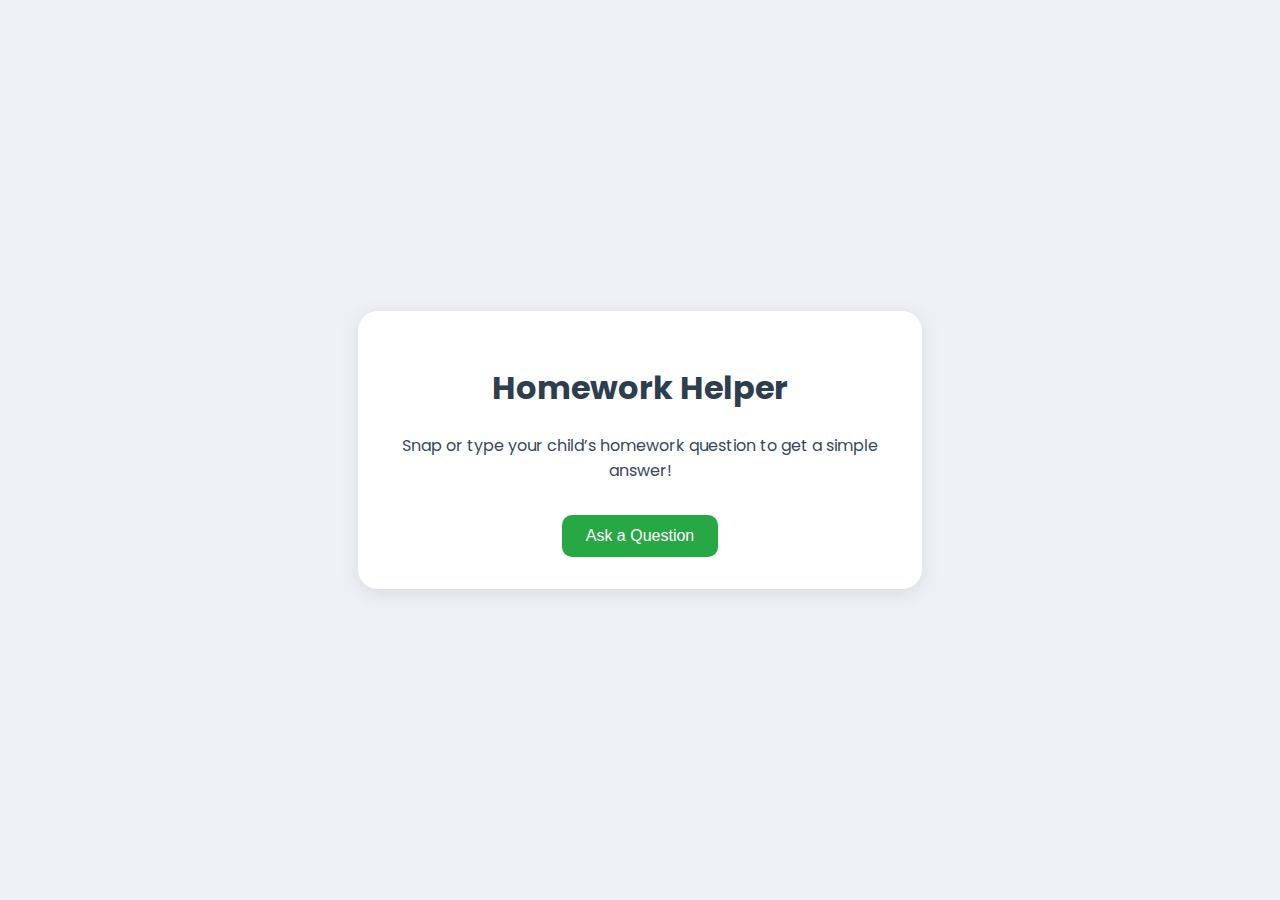
<file: index.html>
<!DOCTYPE html>
<html lang="en">
<head>
  <meta charset="UTF-8">
  <meta name="viewport" content="width=device-width, initial-scale=1.0">
  <title>Homework Helper</title>
  <link rel="stylesheet" href="style.css">
</head>
<body>
  <div class="container">
    <h1>Homework Helper</h1>
    <p>Snap or type your child’s homework question to get a simple answer!</p>
    <button onclick="location.href='question.html'">Ask a Question</button>
  </div>
</body>
</html>
</file>
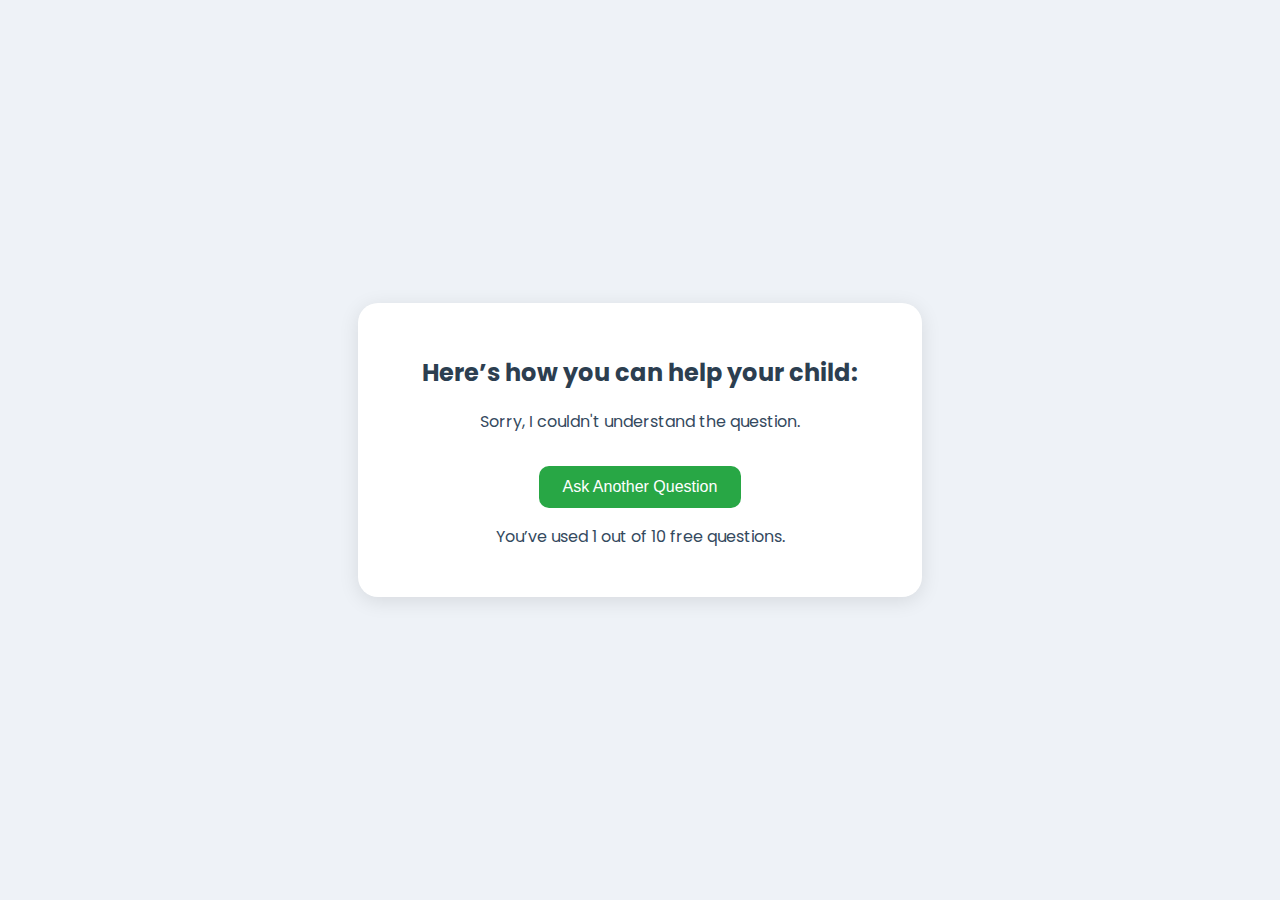
<file: answer.html>
<!DOCTYPE html>
<html lang="en">
<head>
  <meta charset="UTF-8">
  <meta name="viewport" content="width=device-width, initial-scale=1.0">
  <title>Answer</title>
  <link rel="stylesheet" href="style.css">
</head>
<body>
  <div class="container">
    <h2>Here’s how you can help your child:</h2>
    <p id="responseText">Loading...</p>
    <button onclick="location.href='question.html'">Ask Another Question</button>
  </div>

  <script>
    const question = localStorage.getItem('userQuestion') || "";

    let response = "Sorry, I couldn't understand the question.";

    if (question.toLowerCase().includes("math")) {
      response = "Try breaking the problem into steps. Ask what is known and what is missing.";
    } else if (question.toLowerCase().includes("science")) {
      response = "Help your child understand the concept with a simple experiment or story.";
    } else if (question.toLowerCase().includes("english")) {
      response = "Practice with examples. Ask them to explain the sentence in their own words.";
    } else if (question.trim() !== "") {
      response = "Let’s walk through this together. Start by reading the question aloud.";
    }

    document.getElementById("responseText").innerText = response;

    const count = localStorage.getItem('questionCount') || 1;
    const usageNote = document.createElement('p');
    usageNote.innerText = `You’ve used ${count} out of 10 free questions.`;
    document.querySelector('.container').appendChild(usageNote);
  </script>
</body>
</html>
</file>
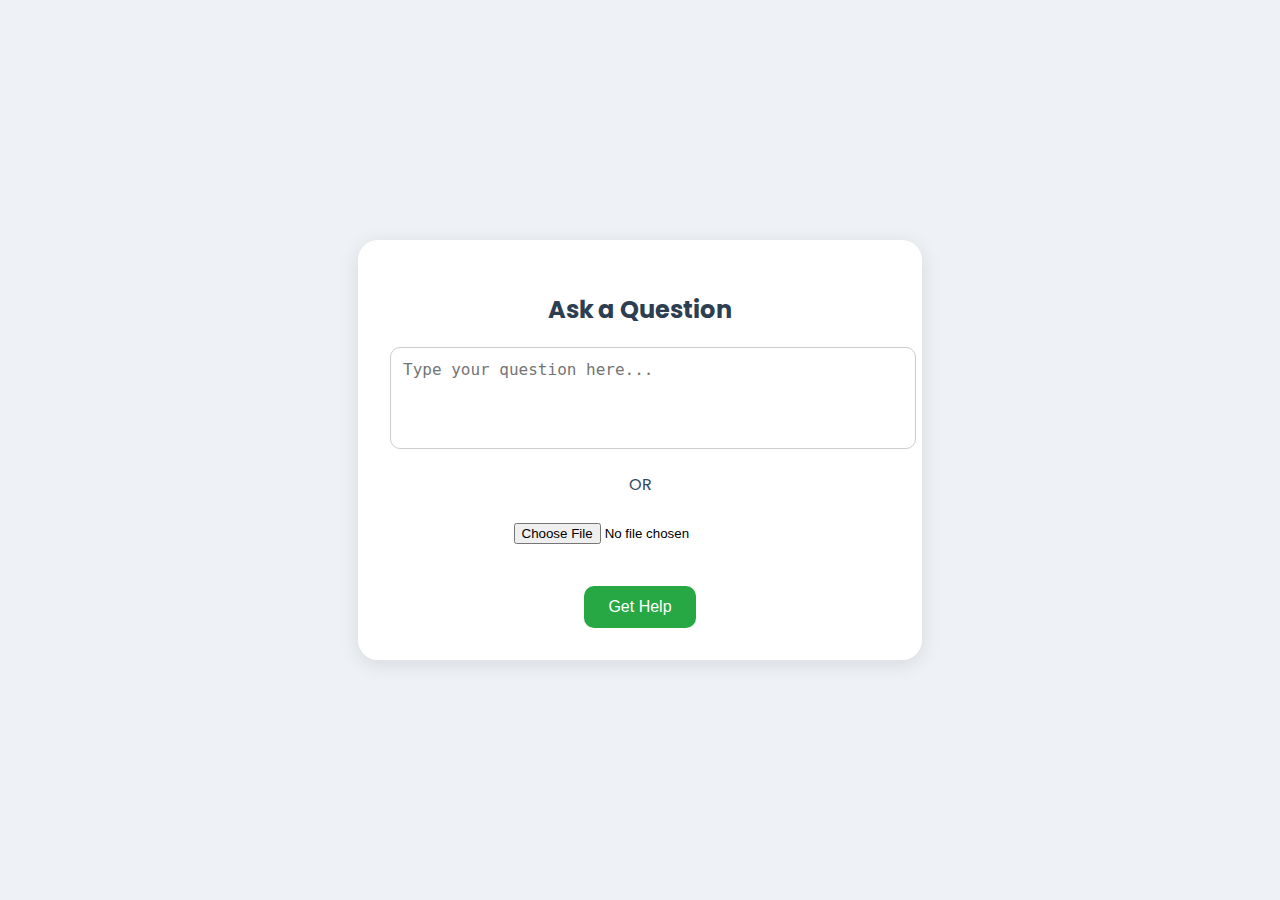
<file: question.html>
<!DOCTYPE html>
<html lang="en">
<head>
  <meta charset="UTF-8">
  <meta name="viewport" content="width=device-width, initial-scale=1.0">
  <title>Ask a Question</title>
  <link rel="stylesheet" href="style.css">
</head>
<body>
  <div class="container">
    <h2>Ask a Question</h2>
    
    <form onsubmit="handleSubmit(event)">
      <textarea id="questionInput" placeholder="Type your question here..." rows="4" required></textarea>
      <p>OR</p>
      <input type="file" accept="image/*">
      <br><br>
      <button type="submit">Get Help</button>
    </form>
  </div>

  <script>
    function handleSubmit(event) {
      event.preventDefault();
      const question = document.getElementById('questionInput').value;
      localStorage.setItem('userQuestion', question);

      let count = localStorage.getItem('questionCount') || 0;
      count++;
      localStorage.setItem('questionCount', count);

      window.location.href = 'answer.html';
    }
  </script>
</body>
</html>
</file>
<file: style.css>
@import url('https://fonts.googleapis.com/css2?family=Poppins:wght@400;600&display=swap');

body {
  font-family: 'Poppins', sans-serif;
  background-color: #eef2f7;
  margin: 0;
  padding: 0;
  display: flex;
  height: 100vh;
  align-items: center;
  justify-content: center;
}

.container {
  text-align: center;
  background: white;
  padding: 2rem;
  border-radius: 20px;
  box-shadow: 0 4px 20px rgba(0,0,0,0.1);
  width: 90%;
  max-width: 500px;
}

h1, h2 {
  color: #2c3e50;
}

p {
  color: #34495e;
  margin: 1rem 0;
}

textarea {
  width: 100%;
  padding: 12px;
  border-radius: 10px;
  border: 1px solid #ccc;
  font-size: 1rem;
  resize: none;
}

input[type="file"] {
  margin-top: 10px;
}

button {
  padding: 12px 24px;
  font-size: 1rem;
  background-color: #28a745;
  color: white;
  border: none;
  border-radius: 10px;
  cursor: pointer;
  margin-top: 1rem;
  transition: background-color 0.3s ease;
}

button:hover {
  background-color: #218838;
}
</file>
